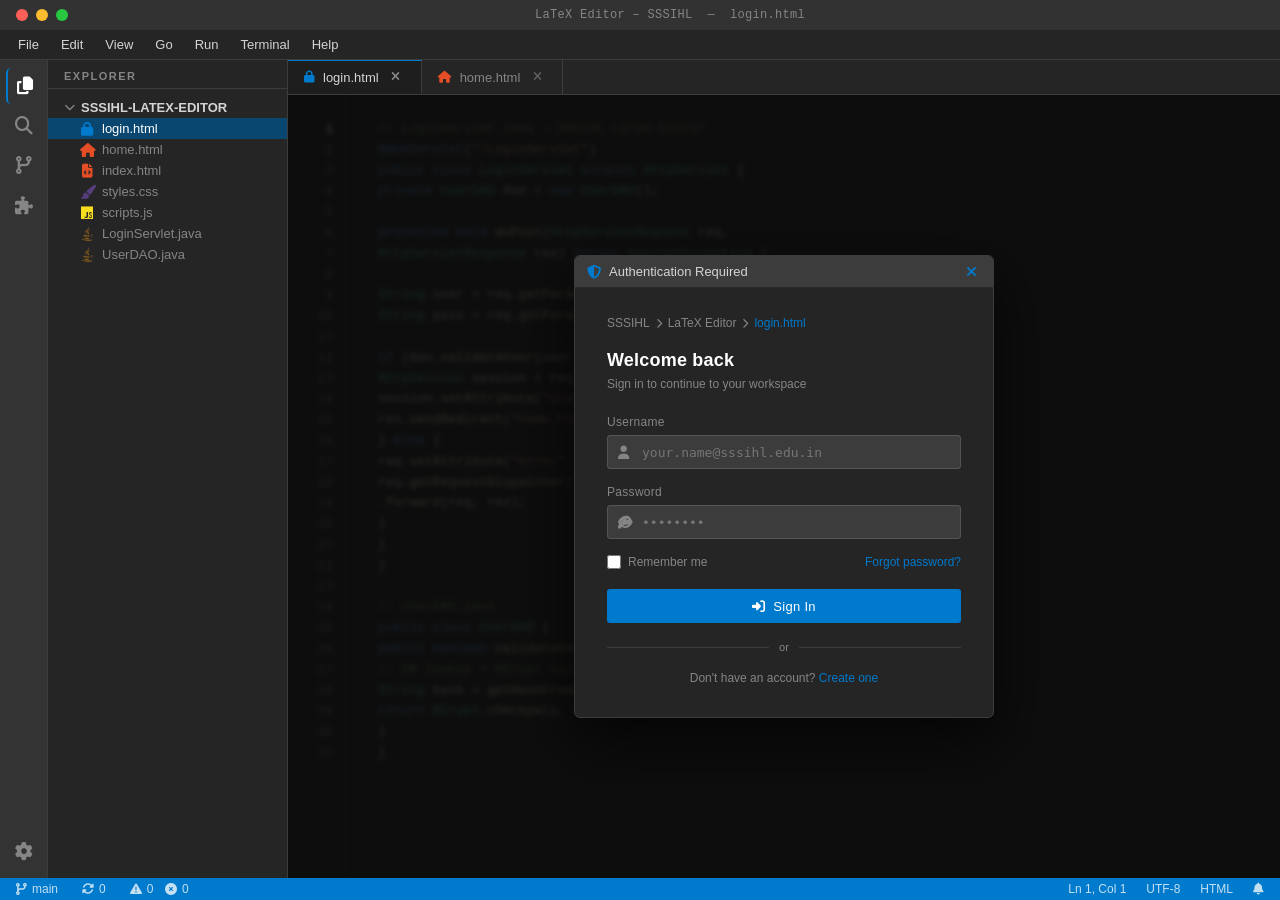
<file: login.html>
<!DOCTYPE html>
<html lang="en" data-theme="dark">
<head>
  <meta charset="UTF-8" />
  <meta name="viewport" content="width=device-width, initial-scale=1.0"/>
  <title>LaTeX Editor – Login</title>
  <link rel="stylesheet" href="https://cdnjs.cloudflare.com/ajax/libs/font-awesome/6.5.0/css/all.min.css"/>
  <style>
    :root {
      --bg: #1e1e1e;
      --sidebar: #252526;
      --panel: #2d2d2d;
      --input-bg: #3c3c3c;
      --border: #3c3c3c;
      --border-focus: #007acc;
      --text: #d4d4d4;
      --text-dim: #858585;
      --text-bright: #ffffff;
      --accent: #007acc;
      --accent-hover: #1a8fde;
      --accent-glow: rgba(0, 122, 204, 0.25);
      --title-bar: #323233;
      --status-bar: #007acc;
      --error: #f44747;
      --success: #4ec9b0;
      --keyword: #569cd6;
      --string: #ce9178;
      --comment: #6a9955;
      --number: #b5cea8;
      --type: #4ec9b0;
    }

    * { margin: 0; padding: 0; box-sizing: border-box; }

    body {
      font-family: 'Consolas', 'Courier New', monospace;
      background: var(--bg);
      color: var(--text);
      height: 100vh;
      display: flex;
      flex-direction: column;
      overflow: hidden;
    }

    /* ── Title Bar ── */
    .title-bar {
      height: 30px;
      background: var(--title-bar);
      display: flex;
      align-items: center;
      padding: 0 16px;
      gap: 8px;
      flex-shrink: 0;
      -webkit-app-region: drag;
    }

    .win-btn {
      width: 12px; height: 12px;
      border-radius: 50%;
      cursor: pointer;
      flex-shrink: 0;
    }
    .win-close   { background: #ff5f57; }
    .win-min     { background: #febc2e; }
    .win-max     { background: #28c840; }

    .title-text {
      flex: 1;
      text-align: center;
      font-size: 12px;
      color: var(--text-dim);
      letter-spacing: 0.3px;
    }

    /* ── Menu Bar ── */
    .menu-bar {
      height: 30px;
      background: var(--sidebar);
      display: flex;
      align-items: center;
      padding: 0 8px;
      gap: 2px;
      flex-shrink: 0;
      border-bottom: 1px solid var(--border);
    }

    .menu-item {
      padding: 4px 10px;
      font-size: 13px;
      color: var(--text);
      cursor: pointer;
      border-radius: 3px;
      transition: background 0.1s;
      font-family: 'Segoe UI', sans-serif;
    }
    .menu-item:hover { background: rgba(255,255,255,0.07); }

    /* ── Main Layout ── */
    .workspace {
      flex: 1;
      display: flex;
      overflow: hidden;
    }

    /* ── Activity Bar ── */
    .activity-bar {
      width: 48px;
      background: #333333;
      display: flex;
      flex-direction: column;
      align-items: center;
      padding: 8px 0;
      gap: 4px;
      border-right: 1px solid var(--border);
      flex-shrink: 0;
    }

    .act-icon {
      width: 36px; height: 36px;
      display: flex; align-items: center; justify-content: center;
      border-radius: 5px;
      cursor: pointer;
      color: var(--text-dim);
      font-size: 18px;
      transition: color 0.15s;
      position: relative;
    }
    .act-icon:hover { color: var(--text); }
    .act-icon.active {
      color: var(--text-bright);
      border-left: 2px solid var(--accent);
    }

    /* ── Sidebar / Explorer ── */
    .sidebar {
      width: 240px;
      background: var(--sidebar);
      border-right: 1px solid var(--border);
      display: flex;
      flex-direction: column;
      flex-shrink: 0;
      overflow: hidden;
    }

    .sidebar-header {
      padding: 10px 16px 6px;
      font-size: 11px;
      font-weight: 700;
      letter-spacing: 1.5px;
      color: var(--text-dim);
      text-transform: uppercase;
      font-family: 'Segoe UI', sans-serif;
      border-bottom: 1px solid var(--border);
    }

    .file-tree {
      padding: 8px 0;
      flex: 1;
      overflow-y: auto;
    }

    .tree-section {
      margin-bottom: 4px;
    }

    .tree-section-header {
      padding: 3px 8px 3px 16px;
      font-size: 13px;
      color: var(--text);
      cursor: pointer;
      display: flex;
      align-items: center;
      gap: 6px;
      font-family: 'Segoe UI', sans-serif;
      font-weight: 600;
      transition: background 0.1s;
    }
    .tree-section-header:hover { background: rgba(255,255,255,0.05); }
    .tree-section-header i { font-size: 11px; color: var(--text-dim); }

    .tree-item {
      padding: 3px 8px 3px 32px;
      font-size: 13px;
      color: var(--text-dim);
      cursor: pointer;
      display: flex;
      align-items: center;
      gap: 8px;
      transition: background 0.1s, color 0.1s;
      font-family: 'Segoe UI', sans-serif;
    }
    .tree-item:hover { background: rgba(255,255,255,0.05); color: var(--text); }
    .tree-item.active { background: #094771; color: var(--text-bright); }
    .tree-item i { font-size: 14px; width: 14px; text-align: center; }
    .tree-item .html-icon { color: #e44d26; }
    .tree-item .js-icon   { color: #f7df1e; }
    .tree-item .css-icon  { color: #563d7c; }
    .tree-item .java-icon { color: #b07219; }
    .tree-item .lock-icon { color: var(--accent); }

    /* ── Editor Area ── */
    .editor-area {
      flex: 1;
      display: flex;
      flex-direction: column;
      overflow: hidden;
    }

    /* Tab bar */
    .tab-bar {
      height: 35px;
      background: var(--sidebar);
      display: flex;
      border-bottom: 1px solid var(--border);
      flex-shrink: 0;
      overflow-x: auto;
    }

    .tab {
      display: flex;
      align-items: center;
      gap: 8px;
      padding: 0 16px;
      font-size: 13px;
      color: var(--text-dim);
      cursor: pointer;
      border-right: 1px solid var(--border);
      white-space: nowrap;
      background: var(--sidebar);
      min-width: 120px;
      font-family: 'Segoe UI', sans-serif;
      transition: background 0.1s;
    }
    .tab:hover { background: rgba(255,255,255,0.05); }
    .tab.active {
      background: var(--bg);
      color: var(--text);
      border-top: 1px solid var(--accent);
      border-bottom: 1px solid transparent;
    }
    .tab .close {
      margin-left: auto;
      width: 18px; height: 18px;
      display: flex; align-items: center; justify-content: center;
      border-radius: 3px;
      font-size: 12px;
      opacity: 0.6;
    }
    .tab .close:hover { background: rgba(255,255,255,0.1); opacity: 1; }

    /* Editor content */
    .editor-content {
      flex: 1;
      display: flex;
      overflow: hidden;
      position: relative;
    }

    /* Line numbers */
    .gutter {
      width: 58px;
      background: var(--bg);
      color: #3f3f3f;
      font-size: 13px;
      line-height: 1.6;
      padding: 24px 12px 0 0;
      text-align: right;
      flex-shrink: 0;
      user-select: none;
      border-right: 1px solid #2a2a2a;
      font-family: Consolas, monospace;
    }

    .gutter span {
      display: block;
      color: #3f3f3f;
      transition: color 0.1s;
    }
    .gutter span.active-line { color: #858585; }

    /* Code display (decorative) */
    .code-bg {
      flex: 1;
      padding: 24px 32px;
      font-size: 13px;
      line-height: 1.6;
      overflow: hidden;
      position: relative;
    }

    .code-line { display: block; white-space: nowrap; opacity: 0.35; }
    .kw  { color: var(--keyword); }
    .str { color: var(--string); }
    .cm  { color: var(--comment); }
    .nm  { color: var(--number); }
    .ty  { color: var(--type); }
    .pl  { color: #dcdcaa; }
    .pn  { color: var(--text); }

    /* ── Login Widget ── */
    .login-overlay {
      position: absolute;
      inset: 0;
      display: flex;
      align-items: center;
      justify-content: center;
      background: rgba(0, 0, 0, 0.55);
      backdrop-filter: blur(2px);
      z-index: 20;
    }

    .login-panel {
      width: 420px;
      background: #252526;
      border: 1px solid #3c3c3c;
      border-radius: 6px;
      box-shadow: 0 24px 64px rgba(0,0,0,0.7);
      overflow: hidden;
      animation: slideIn 0.3s cubic-bezier(0.16, 1, 0.3, 1);
    }

    @keyframes slideIn {
      from { opacity: 0; transform: translateY(-20px) scale(0.97); }
      to   { opacity: 1; transform: translateY(0)    scale(1); }
    }

    .panel-titlebar {
      height: 32px;
      background: #3c3c3c;
      display: flex;
      align-items: center;
      padding: 0 12px;
      gap: 8px;
      border-bottom: 1px solid #2a2a2a;
    }

    .panel-titlebar i { color: var(--accent); font-size: 14px; }
    .panel-titlebar span {
      font-size: 13px;
      color: var(--text);
      font-family: 'Segoe UI', sans-serif;
    }
    .panel-titlebar .close-panel {
      margin-left: auto;
      color: var(--text-dim);
      cursor: pointer;
      font-size: 13px;
      width: 20px; height: 20px;
      display: flex; align-items: center; justify-content: center;
      border-radius: 3px;
    }
    .panel-titlebar .close-panel:hover { background: rgba(255,255,255,0.1); color: var(--text); }

    .panel-body {
      padding: 28px 32px 32px;
    }

    /* Breadcrumb */
    .breadcrumb {
      font-size: 12px;
      color: var(--text-dim);
      margin-bottom: 20px;
      font-family: 'Segoe UI', sans-serif;
      display: flex;
      align-items: center;
      gap: 6px;
    }
    .breadcrumb i { font-size: 10px; }
    .breadcrumb .crumb { color: var(--text-dim); }
    .breadcrumb .crumb.active { color: var(--accent); }

    .login-title {
      font-size: 18px;
      font-weight: 600;
      color: var(--text-bright);
      margin-bottom: 6px;
      font-family: 'Segoe UI', sans-serif;
      letter-spacing: 0.2px;
    }

    .login-subtitle {
      font-size: 12px;
      color: var(--text-dim);
      margin-bottom: 24px;
      font-family: 'Segoe UI', sans-serif;
    }

    /* Form */
    .field {
      margin-bottom: 16px;
    }

    .field label {
      display: block;
      font-size: 12px;
      color: var(--text-dim);
      margin-bottom: 6px;
      font-family: 'Segoe UI', sans-serif;
      letter-spacing: 0.3px;
    }

    .input-wrap {
      position: relative;
    }

    .input-wrap i {
      position: absolute;
      left: 11px;
      top: 50%;
      transform: translateY(-50%);
      color: var(--text-dim);
      font-size: 13px;
      pointer-events: none;
      transition: color 0.2s;
    }

    .field input {
      width: 100%;
      height: 34px;
      background: var(--input-bg);
      border: 1px solid #555;
      border-radius: 3px;
      color: var(--text);
      font-size: 13px;
      padding: 0 10px 0 34px;
      outline: none;
      font-family: Consolas, monospace;
      transition: border-color 0.15s, box-shadow 0.15s;
    }

    .field input:focus {
      border-color: var(--border-focus);
      box-shadow: 0 0 0 1px var(--border-focus);
    }

    .field input:focus + i,
    .input-wrap:focus-within i {
      color: var(--accent);
    }

    .input-wrap i { /* icon before input needs z-index fix */
      z-index: 1;
    }

    /* Password toggle */
    .toggle-pass {
      position: absolute;
      right: 10px;
      top: 50%;
      transform: translateY(-50%);
      color: var(--text-dim);
      cursor: pointer;
      font-size: 13px;
      transition: color 0.15s;
      z-index: 2;
    }
    .toggle-pass:hover { color: var(--text); }

    /* Options row */
    .options-row {
      display: flex;
      align-items: center;
      justify-content: space-between;
      margin-bottom: 20px;
    }

    .remember-wrap {
      display: flex;
      align-items: center;
      gap: 7px;
      cursor: pointer;
    }

    .remember-wrap input[type="checkbox"] {
      width: 14px; height: 14px;
      accent-color: var(--accent);
      cursor: pointer;
    }

    .remember-wrap span {
      font-size: 12px;
      color: var(--text-dim);
      font-family: 'Segoe UI', sans-serif;
    }

    .forgot-link {
      font-size: 12px;
      color: var(--accent);
      cursor: pointer;
      text-decoration: none;
      font-family: 'Segoe UI', sans-serif;
      transition: color 0.15s;
    }
    .forgot-link:hover { color: var(--accent-hover); text-decoration: underline; }

    /* Submit button */
    .btn-login {
      width: 100%;
      height: 34px;
      background: var(--accent);
      border: none;
      border-radius: 3px;
      color: #fff;
      font-size: 13px;
      font-family: 'Segoe UI', sans-serif;
      font-weight: 500;
      cursor: pointer;
      display: flex;
      align-items: center;
      justify-content: center;
      gap: 8px;
      transition: background 0.15s, box-shadow 0.15s;
      letter-spacing: 0.3px;
    }

    .btn-login:hover {
      background: var(--accent-hover);
      box-shadow: 0 0 12px var(--accent-glow);
    }

    .btn-login:active { transform: scale(0.99); }

    .btn-login .spinner {
      width: 14px; height: 14px;
      border: 2px solid rgba(255,255,255,0.3);
      border-top-color: #fff;
      border-radius: 50%;
      animation: spin 0.7s linear infinite;
      display: none;
    }

    @keyframes spin { to { transform: rotate(360deg); } }

    .btn-login.loading .btn-text { display: none; }
    .btn-login.loading .spinner  { display: block; }

    /* Divider */
    .divider {
      display: flex;
      align-items: center;
      gap: 10px;
      margin: 18px 0;
      color: var(--text-dim);
      font-size: 11px;
      font-family: 'Segoe UI', sans-serif;
    }
    .divider::before, .divider::after {
      content: '';
      flex: 1;
      height: 1px;
      background: var(--border);
    }

    /* Register link */
    .register-row {
      text-align: center;
      font-size: 12px;
      color: var(--text-dim);
      font-family: 'Segoe UI', sans-serif;
    }
    .register-row a {
      color: var(--accent);
      text-decoration: none;
      cursor: pointer;
    }
    .register-row a:hover { text-decoration: underline; }

    /* Error message */
    .error-msg {
      display: flex;
      background: rgba(244, 71, 71, 0.12);
      border: 1px solid var(--error);
      border-radius: 3px;
      padding: 8px 12px;
      font-size: 12px;
      color: var(--error);
      margin-bottom: 16px;
      font-family: 'Segoe UI', sans-serif;
      display: flex;
      align-items: center;
      gap: 8px;
    }
    .error-msg.hidden { display: none !important; }

    /* Status bar */
    .status-bar {
      height: 22px;
      background: var(--status-bar);
      display: flex;
      align-items: center;
      padding: 0 12px;
      gap: 16px;
      font-size: 12px;
      font-family: 'Segoe UI', sans-serif;
      color: rgba(255,255,255,0.9);
      flex-shrink: 0;
    }

    .status-bar .status-item {
      display: flex;
      align-items: center;
      gap: 5px;
      opacity: 0.85;
      cursor: pointer;
      padding: 0 4px;
      border-radius: 2px;
      transition: opacity 0.1s, background 0.1s;
    }
    .status-bar .status-item:hover { opacity: 1; background: rgba(255,255,255,0.1); }
    .status-bar .status-right {
      margin-left: auto;
      display: flex;
      gap: 12px;
    }

    /* Decorative code animation */
    .code-line { animation: fadeLine 0.5s ease both; }
    @keyframes fadeLine {
      from { opacity: 0; transform: translateX(-4px); }
      to   { opacity: 0.35; }
    }

    /* Responsive */
    @media (max-width: 768px) {
      .sidebar { display: none; }
      .activity-bar { display: none; }
      .gutter { display: none; }
      .login-panel { width: 92vw; }
      .panel-body { padding: 20px 20px 24px; }
    }
  </style>
</head>
<body>

  <!-- Title Bar -->
  <div class="title-bar">
    <div class="win-btn win-close"></div>
    <div class="win-btn win-min"></div>
    <div class="win-btn win-max"></div>
    <span class="title-text">LaTeX Editor – SSSIHL &nbsp;—&nbsp; login.html</span>
  </div>

  <!-- Menu Bar -->
  <div class="menu-bar">
    <span class="menu-item">File</span>
    <span class="menu-item">Edit</span>
    <span class="menu-item">View</span>
    <span class="menu-item">Go</span>
    <span class="menu-item">Run</span>
    <span class="menu-item">Terminal</span>
    <span class="menu-item">Help</span>
  </div>

  <!-- Workspace -->
  <div class="workspace">

    <!-- Activity Bar -->
    <div class="activity-bar">
      <div class="act-icon active" title="Explorer"><i class="fas fa-copy"></i></div>
      <div class="act-icon" title="Search"><i class="fas fa-search"></i></div>
      <div class="act-icon" title="Source Control"><i class="fas fa-code-branch"></i></div>
      <div class="act-icon" title="Extensions"><i class="fas fa-puzzle-piece"></i></div>
      <div class="act-icon" style="margin-top:auto;" title="Settings"><i class="fas fa-cog"></i></div>
    </div>

    <!-- Sidebar -->
    <div class="sidebar">
      <div class="sidebar-header">Explorer</div>
      <div class="file-tree">
        <div class="tree-section">
          <div class="tree-section-header">
            <i class="fas fa-chevron-down"></i> SSSIHL-LATEX-EDITOR
          </div>
          <div class="tree-item active">
            <i class="fas fa-lock lock-icon"></i> login.html
          </div>
          <div class="tree-item">
            <i class="fas fa-home html-icon"></i> home.html
          </div>
          <div class="tree-item">
            <i class="fas fa-file-code html-icon"></i> index.html
          </div>
          <div class="tree-item">
            <i class="fas fa-paint-brush css-icon"></i> styles.css
          </div>
          <div class="tree-item">
            <i class="fab fa-js js-icon"></i> scripts.js
          </div>
          <div class="tree-item">
            <i class="fab fa-java java-icon"></i> LoginServlet.java
          </div>
          <div class="tree-item">
            <i class="fab fa-java java-icon"></i> UserDAO.java
          </div>
        </div>
      </div>
    </div>

    <!-- Editor Area -->
    <div class="editor-area">

      <!-- Tab Bar -->
      <div class="tab-bar">
        <div class="tab active">
          <i class="fas fa-lock" style="color:var(--accent); font-size:12px;"></i>
          login.html
          <span class="close"><i class="fas fa-times"></i></span>
        </div>
        <div class="tab">
          <i class="fas fa-home" style="color:#e44d26; font-size:12px;"></i>
          home.html
          <span class="close"><i class="fas fa-times"></i></span>
        </div>
      </div>

      <!-- Editor Content -->
      <div class="editor-content">

        <!-- Gutter -->
        <div class="gutter" id="gutter"></div>

        <!-- Decorative code background -->
        <div class="code-bg" id="code-bg"></div>

        <!-- Login Overlay -->
        <div class="login-overlay">
          <div class="login-panel">

            <!-- Panel titlebar -->
            <div class="panel-titlebar">
              <i class="fas fa-shield-alt"></i>
              <span>Authentication Required</span>
              <span class="close-panel"><i class="fas fa-times"></i></span>
            </div>

            <!-- Panel body -->
            <div class="panel-body">

              <!-- Breadcrumb -->
              <div class="breadcrumb">
                <span class="crumb">SSSIHL</span>
                <i class="fas fa-chevron-right"></i>
                <span class="crumb">LaTeX Editor</span>
                <i class="fas fa-chevron-right"></i>
                <span class="crumb active">login.html</span>
              </div>

              <div class="login-title">Welcome back</div>
              <div class="login-subtitle">Sign in to continue to your workspace</div>

              <!-- Error message -->
              <div class="error-msg hidden" id="error-msg">
                <i class="fas fa-exclamation-circle"></i>
                <span id="error-text">Invalid credentials. Please try again.</span>
              </div>

              <!-- Form → POST to Java Servlet -->
              <form id="login-form" action="login" method="POST">

                <div class="field">
                  <label for="username">Username</label>
                  <div class="input-wrap">
                    <i class="fas fa-user"></i>
                    <input
                      type="text"
                      id="username"
                      name="username"
                      placeholder="your.name@sssihl.edu.in"
                      autocomplete="username"
                      required
                      aria-label="Username"
                    />
                  </div>
                </div>

                <div class="field">
                  <label for="password">Password</label>
                  <div class="input-wrap">
                    <i class="fas fa-key"></i>
                    <input
                      type="password"
                      id="password"
                      name="password"
                      placeholder="••••••••"
                      autocomplete="current-password"
                      required
                      aria-label="Password"
                    />
                    <i class="fas fa-eye toggle-pass" id="toggle-pass" title="Toggle password"></i>
                  </div>
                </div>

                <div class="options-row">
                  <label class="remember-wrap">
                    <input type="checkbox" name="remember" id="remember"/>
                    <span>Remember me</span>
                  </label>
                  <a class="forgot-link" href="ForgotPasswordServlet">Forgot password?</a>
                </div>

                <button type="submit" class="btn-login" id="login-btn">
                  <span class="btn-text"><i class="fas fa-sign-in-alt"></i>&nbsp; Sign In</span>
                  <div class="spinner"></div>
                </button>

              </form>

              <div class="divider">or</div>

              <div class="register-row">
                Don't have an account? <a href="RegisterServlet">Create one</a>
              </div>

            </div>
          </div>
        </div>
        <!-- /Login Overlay -->

      </div>
      <!-- /Editor Content -->
    </div>
    <!-- /Editor Area -->
  </div>
  <!-- /Workspace -->

  <!-- Status Bar -->
  <div class="status-bar">
    <span class="status-item"><i class="fas fa-code-branch"></i> main</span>
    <span class="status-item"><i class="fas fa-sync-alt"></i> 0</span>
    <span class="status-item"><i class="fas fa-exclamation-triangle"></i> 0 &nbsp;<i class="fas fa-times-circle"></i> 0</span>
    <div class="status-right">
      <span class="status-item">Ln 1, Col 1</span>
      <span class="status-item">UTF-8</span>
      <span class="status-item">HTML</span>
      <span class="status-item"><i class="fas fa-bell"></i></span>
    </div>
  </div>

  <script>
    // ── Decorative code background ──
    const codeLines = [
      '<span class="cm">// LoginServlet.java — SSSIHL LaTeX Editor</span>',
      '<span class="kw">@WebServlet</span>(<span class="str">"/LoginServlet"</span>)',
      '<span class="kw">public class</span> <span class="ty">LoginServlet</span> <span class="kw">extends</span> <span class="ty">HttpServlet</span> {',
      '  <span class="kw">private</span> <span class="ty">UserDAO</span> <span class="pn">dao</span> = <span class="kw">new</span> <span class="ty">UserDAO</span>();',
      '',
      '  <span class="kw">protected void</span> <span class="pl">doPost</span>(<span class="ty">HttpServletRequest</span> req,',
      '      <span class="ty">HttpServletResponse</span> res) <span class="kw">throws</span> <span class="ty">ServletException</span> {',
      '',
      '    <span class="ty">String</span> <span class="pn">user</span> = req.<span class="pl">getParameter</span>(<span class="str">"username"</span>);',
      '    <span class="ty">String</span> <span class="pn">pass</span> = req.<span class="pl">getParameter</span>(<span class="str">"password"</span>);',
      '',
      '    <span class="kw">if</span> (dao.<span class="pl">validateUser</span>(user, pass)) {',
      '      <span class="ty">HttpSession</span> <span class="pn">session</span> = req.<span class="pl">getSession</span>();',
      '      session.<span class="pl">setAttribute</span>(<span class="str">"username"</span>, user);',
      '      res.<span class="pl">sendRedirect</span>(<span class="str">"home.html"</span>);',
      '    } <span class="kw">else</span> {',
      '      req.<span class="pl">setAttribute</span>(<span class="str">"error"</span>, <span class="str">"Invalid credentials"</span>);',
      '      req.<span class="pl">getRequestDispatcher</span>(<span class="str">"login.html"</span>)',
      '         .<span class="pl">forward</span>(req, res);',
      '    }',
      '  }',
      '}',
      '',
      '<span class="cm">// UserDAO.java</span>',
      '<span class="kw">public class</span> <span class="ty">UserDAO</span> {',
      '  <span class="kw">public boolean</span> <span class="pl">validateUser</span>(<span class="ty">String</span> u, <span class="ty">String</span> p) {',
      '    <span class="cm">// DB lookup + BCrypt hash check</span>',
      '    <span class="ty">String</span> <span class="pn">hash</span> = <span class="pl">getHashFromDB</span>(u);',
      '    <span class="kw">return</span> <span class="ty">BCrypt</span>.<span class="pl">checkpw</span>(p, hash);',
      '  }',
      '}',
    ];

    const codeBg = document.getElementById('code-bg');
    const gutter = document.getElementById('gutter');

    codeLines.forEach((line, i) => {
      const span = document.createElement('span');
      span.className = 'code-line';
      span.innerHTML = line || '&nbsp;';
      span.style.animationDelay = (i * 18) + 'ms';
      codeBg.appendChild(span);

      const ln = document.createElement('span');
      ln.textContent = i + 1;
      if (i === 0) ln.classList.add('active-line');
      gutter.appendChild(ln);
    });


    // ── Password toggle ──
    const passInput = document.getElementById('password');
    const toggleBtn = document.getElementById('toggle-pass');
    toggleBtn.addEventListener('click', () => {
      const isPassword = passInput.type === 'password';
      passInput.type = isPassword ? 'text' : 'password';
    
      toggleBtn.classList.toggle('fa-eye');
      toggleBtn.classList.toggle('fa-eye-slash');
    });

    // ── Form submit with loading state ──
    const form = document.getElementById('login-form');
    const loginBtn = document.getElementById('login-btn');
    const errorMsg = document.getElementById('error-msg');
    const errorText = document.getElementById('error-text');

    // Fix: Reset button state when page reloads (after error redirect)
    window.addEventListener('pageshow', () => {
      loginBtn.classList.remove('loading');
      loginBtn.disabled = false;
    });

    form.addEventListener("submit", async (e) => {
      e.preventDefault(); // IMPORTANT
    
      errorMsg.classList.add("hidden");
      loginBtn.classList.add("loading");
      loginBtn.disabled = true;
    
      const formData = new FormData(form);
    
      try {
        const response = await fetch("login", {
          method: "POST",
          body: formData
        });
    
        const result = await response.json();
    
        if (result.success) {
          window.location.href = "home.html";
        } else {
          errorMsg.classList.remove("hidden");
          loginBtn.classList.remove("loading");
          loginBtn.disabled = false;
        }
    
      } catch (err) {
        console.error(err);
        loginBtn.classList.remove("loading");
        loginBtn.disabled = false;
      }
    });

          // Fix: Close panel button
      const closePanel = document.querySelector('.close-panel');
      if (closePanel) {
        closePanel.addEventListener('click', () => {
          document.querySelector('.login-overlay').style.display = 'none';
        });
      }

    // ── Show error if servlet returned ?error=1 ──
    const params = new URLSearchParams(window.location.search);
    if (params.get('error')) {
      errorMsg.classList.remove('hidden');
      if (params.get('error') === 'invalid') {
        errorText.textContent = 'Invalid username or password. Please try again.';
      } else if (params.get('error') === 'session') {
        errorText.textContent = 'Session expired. Please sign in again.';
      }
    }

    // ── Tree item clicks ──
    document.querySelectorAll('.tree-item').forEach(item => {
      item.addEventListener('click', function() {
        document.querySelectorAll('.tree-item').forEach(i => i.classList.remove('active'));
        this.classList.add('active');
      });
    });

    // ── Tab clicks ──
    document.querySelectorAll('.tab').forEach(tab => {
      tab.addEventListener('click', function(e) {
        if (e.target.closest('.close')) return;
        document.querySelectorAll('.tab').forEach(t => t.classList.remove('active'));
        this.classList.add('active');
      });
    });
  </script>

</body>
</html>
</file>
